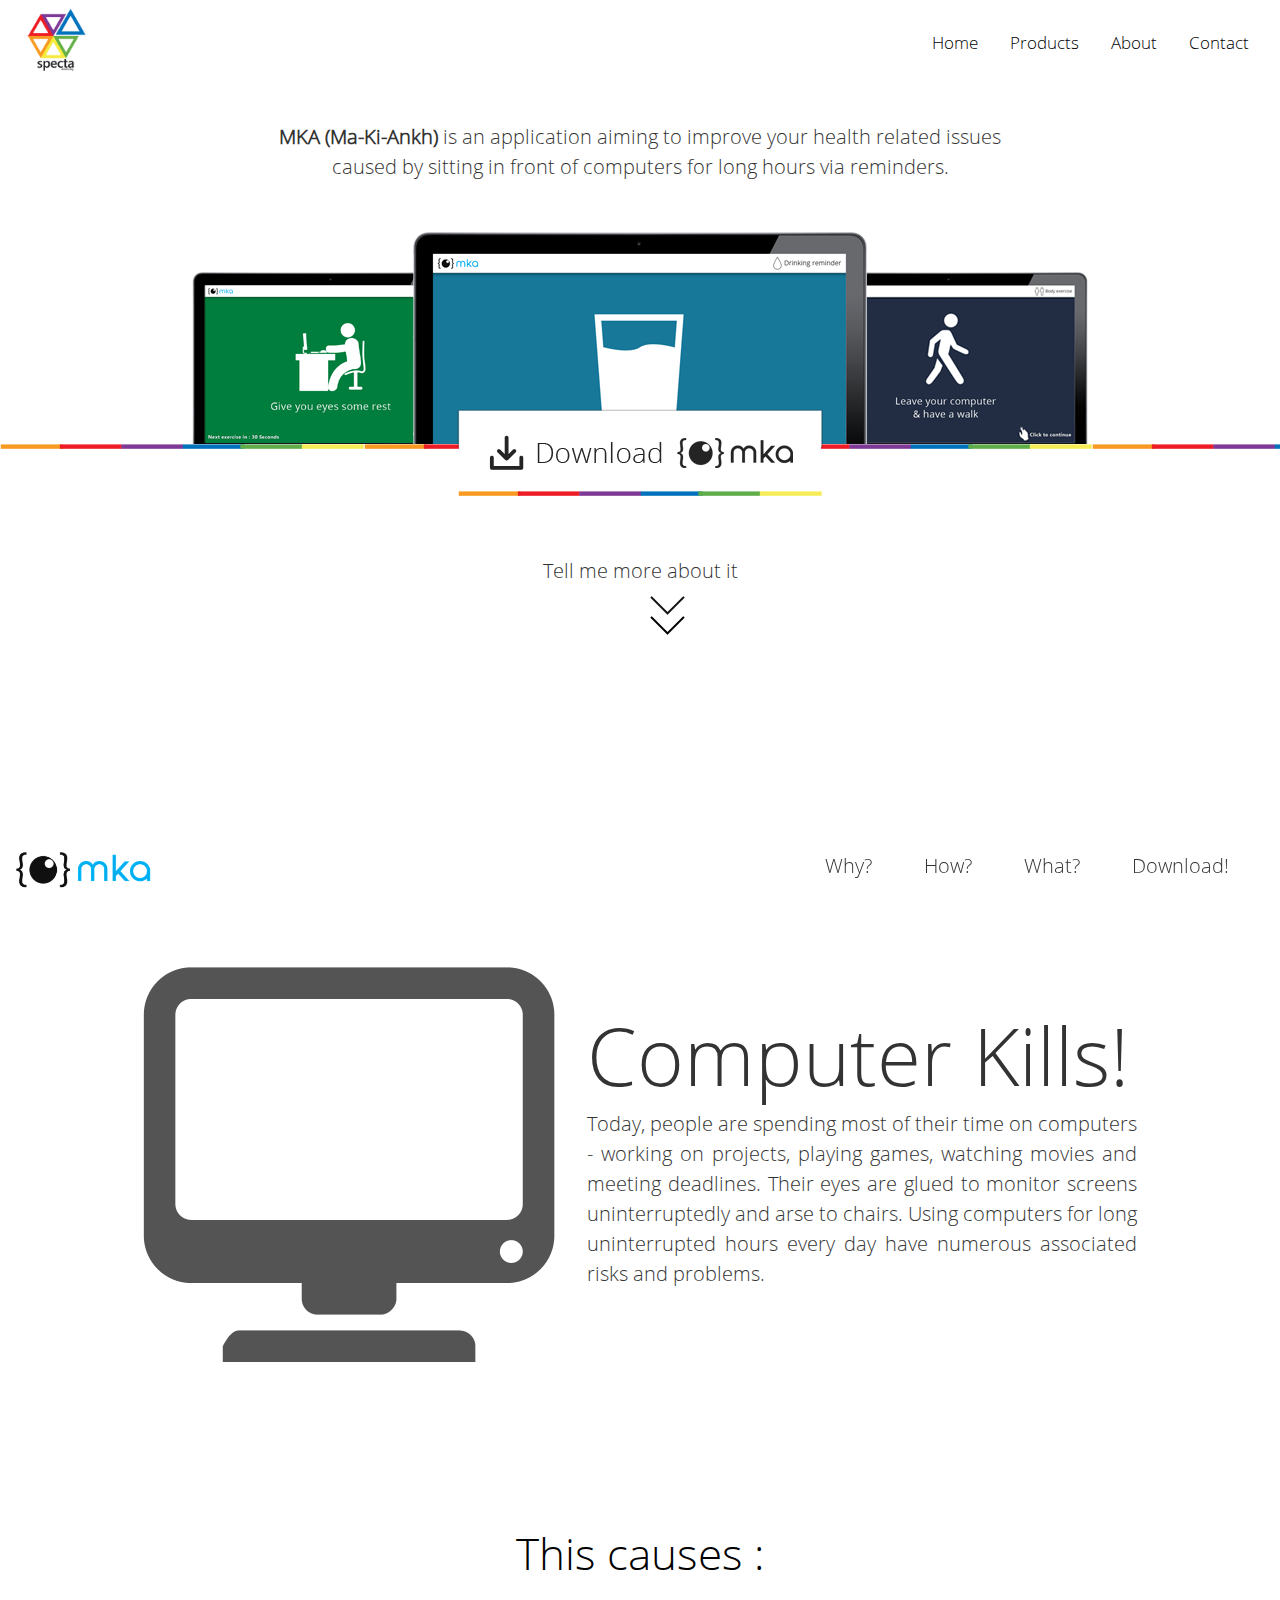
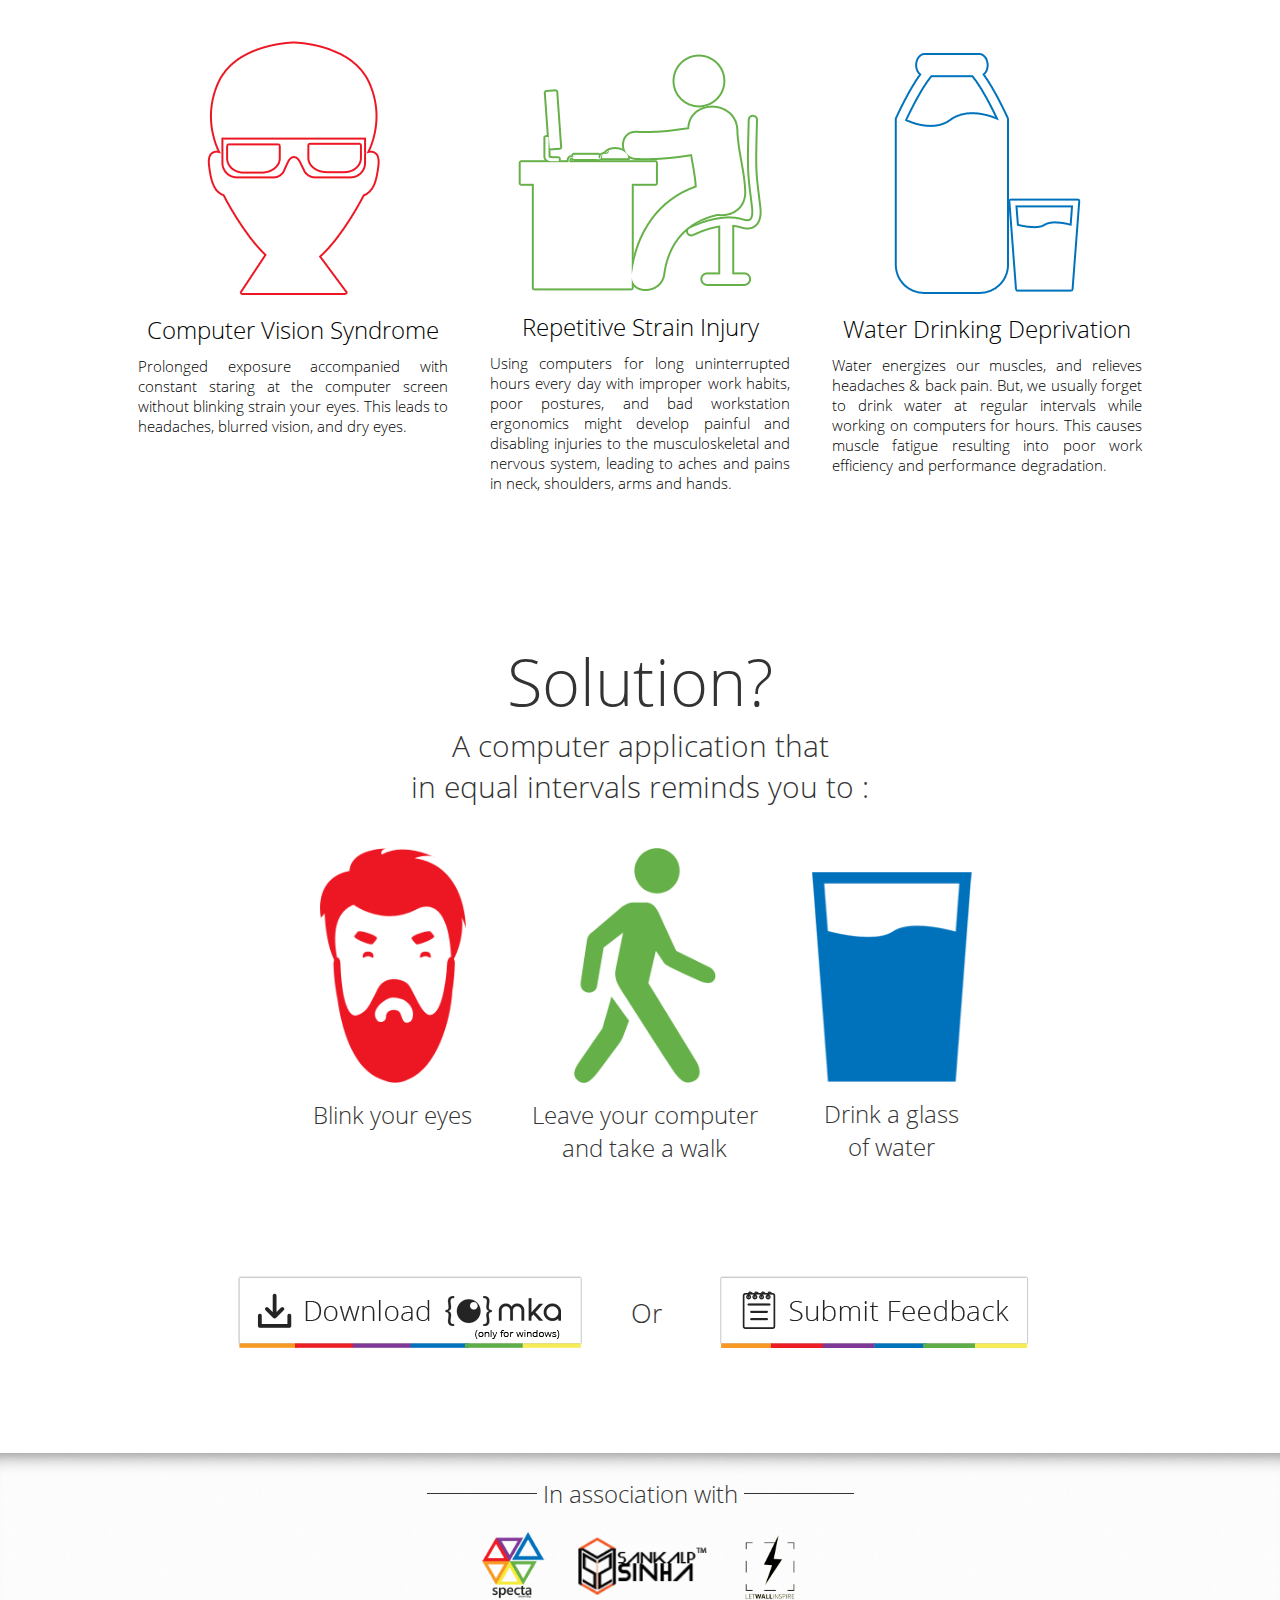
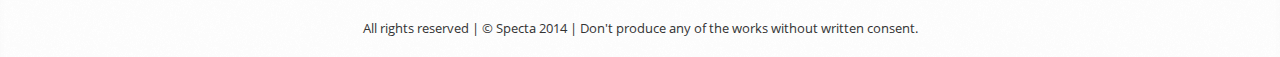
<file: mka/index.html>
<!DOCTYPE html PUBLIC "-//W3C//DTD XHTML 1.0 Transitional//EN" "http://www.w3.org/TR/xhtml1/DTD/xhtml1-transitional.dtd">
<html xmlns="http://www.w3.org/1999/xhtml">
<!------------------------------------------------------>
<!------------------------------------------------------>
<!------------------------------------------------------>
<head>
    <title>Specta | MKA</title>
	<link rel="shortcut icon" href="images/favicon.ico" type="image/x-icon">
	<link rel="stylesheet" type="text/css" href="css/form.css" />
	<link href="css/index.css" type="text/css" rel="stylesheet" />
    <script type="text/javascript" src="js/jquery.js"></script>
	<script type="text/javascript" src="js/scroll.js"></script>
	<script src="js/all.js"></script> 
<!------------------------------------------------------>
<!-------------------ANALYTICS CODE--------------------->
<!------------------------------------------------------>
​<script>
  (function(i,s,o,g,r,a,m){i['GoogleAnalyticsObject']=r;i[r]=i[r]||function(){
  (i[r].q=i[r].q||[]).push(arguments)},i[r].l=1*new Date();a=s.createElement(o),
  m=s.getElementsByTagName(o)[0];a.async=1;a.src=g;m.parentNode.insertBefore(a,m)
  })(window,document,'script','//www.google-analytics.com/analytics.js','ga');
  ga('create', 'UA-50431605-2', 'specta.in');
  ga('send', 'pageview');
</script> ​
<!------------------------------------------------------>
<!-------------------ANALYTICS CODE END----------------->
<!------------------------------------------------------>
</head>
<!------------------------------------------------------>
<!------------------------------------------------------>
<!------------------------------------------------------>
    <body style="padding:0px; margin:0px;">

<!----------------------------------------------------------------------------->    
<!----------------------------------------------------------------------------->    
<!-----------------JavaScript to Scroll the slides----------------------------->
<!----------------------------------------------------------------------------->
<!----------------------------------------------------------------------------->
	<script type="text/javascript">
    var ur = document.URL;
    //////////////////////////////////////////////////////
    //////////////////////////////////////////////////////
    //////////////////////////////////// work ////////////
    $(document).ready(function()
        {
    $('#up').click(function (){
        $('#slide1').ScrollTo({
        duration: 1000,easing: 'linear'});});
    //////////////////////////////////////////////////////
    //////////////////////////////////////////////////////
    $('#whymenu').click(function (){
        $('#slide1').ScrollTo({
        duration: 1000,easing: 'linear'});});
    //////////////////////////////////////////////////////
    //////////////////////////////////////////////////////
    $('#howmenu').click(function (){
        $('#slide2').ScrollTo({
        duration: 1000,easing: 'linear'});});
    //////////////////////////////////////////////////////
    //////////////////////////////////////////////////////
    $('#whatmenu').click(function (){
        $('#slide3').ScrollTo({
        duration: 1000,easing: 'linear'});});
    //////////////////////////////////////////////////////
    //////////////////////////////////////////////////////
    $('#downmenu').click(function (){
        $('#slide4').ScrollTo({
        duration: 1000,easing: 'linear'});});
    });
    </script>
 <!----------------------------------------------------------------------------->
 <!------------------------------JavaScript Ends-------------------------------->
 <!----------------------------------------------------------------------------->
 
 <!----------------------------------------------------------------------------->
 <!------------------------------Header----------------------------------------->
 <!----------------------------------------------------------------------------->
	<div id="mainBody">
		<div style="top:0px; left:0px;  position:fixed; z-index:1;  background-color:#FFF;  width:100%">
			<table align="left">
				<tr>
					<td style="padding-left:20px; top:0px; position:relative;">
						<a href="http://www.specta.in"><img src="images/specta.png" style="width:70px;"></a>
					</td>
				</tr>
			</table>
			
			<table align="right" cellspacing="30px" >
				<tr>
					<td class="menubarlinks">
						<a href="http://www.specta.in#home" target=_blank>Home</a>
					</td>
					<td class="menubarlinks">
						<a href="http://www.specta.in#work" target=_blank>Products</a>
					</td>
					<td class="menubarlinks">
						<a href="http://www.specta.in#about" target=_blank>About</a>
					</td>
					<td class="menubarlinks">
						<a href="http://www.specta.in#contact" target=_blank>Contact</a>
					</td>
				</tr>
			</table>
			
		</div>
		<div style="height:100px;width:10px;"></div>
        <div id="cta"  align="center" style=" position:relative;background-color:#FFF;">
			
        <div style="font-family:Open Sans Light; text-align:center; line-height:30px; font-size:20px; color:#333333; width:750px;">
<strong>MKA (Ma-Ki-Ankh)</strong> is an application aiming to improve your health related issues caused by sitting in front of computers for long hours via reminders.
		</div>
         <div style="height:50px;width:10px;"></div>
         <div>
         	<img src="images/laptop_top.png" />
         </div>    
         <div style="background-image:url(images/line_pattern.png); width:100%; height:5px;">
         </div>
		<img src="images/download_button_top.png" style="position:relative; top:-40px;" />
        
        <!---------------------------------->
        <!-------download Section----------->
        <!---------------------------------->
         <div style="height:20px;width:10px;"></div>
         <div id="more_about" style="font-family:Open Sans Light; display:inline; cursor:pointer; text-align:center; line-height:30px; font-size:20px; color:#333333; width:750px;">
			Tell me more about it
          </div>
         <div>
        
         <!---------------------------------->
         <!--------Arrow Added--------------->
         <!---------------------------------->
<div id="mainbox" style="position:relative; left:650px; top:0px;height:300px;">

<div id="one" style="position:absolute; top:10px;">
<img src="images/arrow_down.png" style="display:inline; cursor:pointer;"/> 
</div>

<div id="two" style="position:absolute; top:30px;">
<img src="images/arrow_down.png" style="display:inline; cursor:pointer;"/> 
</div>

<div id="three" style="position:absolute; top:50px;">
<img src="images/arrow_down.png" style="display:inline; cursor:pointer;"/> 
</div>

</div>

<!---------------------------------->
<!---------Arrow Animation---------->
<!---------------------------------->
 
<script type="text/javascript">
 
var count= 0;

$('document').ready(function (){
	$("#two,#three").hide();
	timer = setInterval(function()
	{	
	
	 if (count == 0)
	 {
	//	 alert(count);
		 $("#three").fadeOut(100);
		 $("#one").fadeIn(500);
	 }
		
	 if (count == 1)
	 {
		// alert(count);
		 $("#one").fadeOut(900);
		 $("#two").fadeIn(100);
	 }
	
	 if (count == 2)
	 {
		 //alert(count);
		 $("#two").fadeOut(500);
		 $("#three").fadeIn(900);
	 }
	if (count <2)
		 count = count+1;
		else
		count =0;
	},300);
});
</script>
         
         
         
         <div style="height:50px;width:10px;"></div>

             
             
		</div>
    <!---------------------------------->
    <!-----------Slide1----------------->
    <!---------------------------------->    
		<div id="slide1"  align="center" style=" position:relative;background-color:#FFF;">
			<table cellspacing="30px" border="0px">
				<tr>
					<td align="right">
						<img src="images/computer.png">
					</td>
                    <td width="550px" style="top:-20px; position:relative;">
                        <font style="font-family:Open Sans Light; font-size:80px; color:#333333;">
                        Computer Kills!
                        </font>
                        <br />
                        <div style="font-family:Open Sans Light; text-align:justify; line-height:30px ;  font-size:20px; color:#333333;">
Today, people are spending most of their time on computers - working on projects, playing games, watching movies and meeting deadlines. Their eyes are glued to monitor screens uninterruptedly and arse to chairs. Using computers for long uninterrupted hours every day have numerous associated risks and problems. 	                        </div>
                    </td>
				</tr>
			</table>
		</div>
        
        <!---------------------------------->
        <!---------Slide 2------------------>
        <!---------------------------------->
        <div style="height:130px;width:10px;"></div>   
        <div id="slide2" align="center" style="font-size:44px;">This causes :</div>       
        <div align="center" style=" position:relative; background-color:#FFF;">
        	<table cellspacing="40px">
            	<tr>
                	<td width="310px" align="center">
                        <p><img src="images/1.png" /></p>
                        <div class="slide2header">Computer Vision Syndrome</div>
                        <div style="height:10px;"></div>
                        <div class="slide2content">Prolonged exposure accompanied with constant staring at the computer screen without blinking strain your eyes. This leads to headaches, blurred vision, and dry eyes. &nbsp; &nbsp; &nbsp; &nbsp; &nbsp; &nbsp; &nbsp; &nbsp; &nbsp; &nbsp; &nbsp; &nbsp; &nbsp; &nbsp; &nbsp; &nbsp; &nbsp; &nbsp; &nbsp; &nbsp; &nbsp; &nbsp; &nbsp; &nbsp; &nbsp; &nbsp; &nbsp; &nbsp; &nbsp; &nbsp; &nbsp; &nbsp; &nbsp; &nbsp; &nbsp; &nbsp; &nbsp; &nbsp; &nbsp; &nbsp; &nbsp; &nbsp; &nbsp; &nbsp; &nbsp; &nbsp; &nbsp; &nbsp; &nbsp; &nbsp; &nbsp; &nbsp; &nbsp; &nbsp; &nbsp; &nbsp; &nbsp; &nbsp; &nbsp; &nbsp; &nbsp; &nbsp; &nbsp; &nbsp; &nbsp; &nbsp; &nbsp; &nbsp; &nbsp; &nbsp; &nbsp; &nbsp; &nbsp; &nbsp; &nbsp; &nbsp; &nbsp; &nbsp; &nbsp; &nbsp; &nbsp; &nbsp; &nbsp; &nbsp; &nbsp; &nbsp; &nbsp; &nbsp; &nbsp; &nbsp; &nbsp; &nbsp; &nbsp; &nbsp; &nbsp; &nbsp; &nbsp; &nbsp; &nbsp; &nbsp; &nbsp; &nbsp; &nbsp; &nbsp; &nbsp; &nbsp; &nbsp; &nbsp; &nbsp; &nbsp; &nbsp; &nbsp; &nbsp; &nbsp; &nbsp; &nbsp; &nbsp; &nbsp; &nbsp;
                    </div>
                    </td>
                	<td width="300px" align="center" style="top: 5px; position: relative;">
                        <p><img src="images/3.png" /></p>
                        <div class="slide2header">Repetitive Strain Injury</div>
                        <div style="height:10px;"></div>
                        <div class="slide2content">Using computers for long uninterrupted hours every day with improper work habits, poor postures, and bad workstation ergonomics might develop painful and disabling injuries to the musculoskeletal and nervous system, leading to aches and pains in neck, shoulders, arms and hands.
                        </div>
                    </td>
                	<td width="310px" align="center" style="top: 5px; position: relative;">
                        <p><img src="images/2.png" /></p>
                        <div class="slide2header">Water Drinking Deprivation</div>
                        <div style="height:10px;"></div>
                        <div class="slide2content">Water energizes our muscles, and relieves headaches & back pain. But, we usually forget to drink water at regular intervals while working on computers for hours. This causes muscle fatigue resulting into poor work efficiency and performance degradation.  &nbsp; &nbsp; &nbsp; &nbsp; &nbsp; &nbsp; &nbsp; &nbsp; &nbsp; &nbsp; &nbsp; &nbsp; &nbsp; &nbsp; &nbsp; &nbsp; &nbsp; &nbsp; &nbsp; &nbsp; &nbsp; &nbsp; &nbsp; &nbsp; &nbsp; &nbsp; &nbsp; &nbsp; &nbsp; &nbsp; &nbsp; &nbsp; &nbsp; &nbsp; &nbsp; &nbsp;
                        </div>
                    </td>
                </tr>
            </table>
        </div>
        <div style="height:100px;width:10px;"></div>
        
        <!---------------------------------->
        <!-----------Slide 3---------------->
        <!---------------------------------->
        <div id="solution">
            <div id="slide3" align="center">
                            <font style="font-family:Open Sans Light; font-size:65px; color:#333333; text-align:center;">
                                Solution?</br>
                            </font>
                        	<font style="font-family:Open Sans Light; font-size:30px; color:#333333; text-align:center;">
                            	A computer application that </br>
                               in equal intervals reminds you to :
                            </font>
            </div>
            <div>
                <table border="0px" cellspacing="40px" align="center" style="text-align:center;">
                    <tr>
                        <td style="width:170px">
                           <img src="images/eye.png" height="235px">
                           <p>
                           <font style="font-family:Open Sans Light; font-size:24px; color:#333333; text-align:center;">
                           Blink your eyes <br />
                            &nbsp;
                           </font>
                           </p>
                        </td>
                        <td style="width:250px">
                           <img src="images/walk.png" height="235px">
                           <p>
                           <font style="font-family:Open Sans Light; font-size:24px; color:#333333; text-align:center;">
                           Leave your computer</br>
                           and take a walk
                           </font>
                           </p>
                        </td>
                        <td style="width:100px">
                        	&nbsp; <br />
                           	<img src="images/water.png" height="210px">
                            <p>
                            <font style="font-family:Open Sans Light; font-size:24px; color:#333333; text-align:center;">
                            Drink a glass of water
                            </font>
                            </p>
                         </td>   
                    </tr>
                </table>
            </div>
        </div>
        <!---------------------------------->
        <!-----------!div spacing ---------->
        <!---------------------------------->
   <div style="height:20px;width:10px;"></div>
   <div align="center" id="slide4">
        	 <!-----------!download button ---->	
		<table cellspacing="30px" border="0px" bordercolor="#003333">
			<tbody>
				<tr>
						<div class="mockup-content">
					<td>
						<div class="morph-button morph-button-modal morph-button-modal-2 morph-button-fixed" >
							<button type="button"><img src="images/download.png" /></button>
							<div class="morph-content" style="height:164px;">
								<div>
									<div class="content-style-form content-style-form-1" >
										<span class="icon icon-close" style="right:10px; font-size:28px; cursor:pointer; position:absolute;">x</span>
										<form id="download_form">
											<p><label>Email</label><input style="width:290px;" type="text" id="email2" /></p>
											<p><button id="download" style="cursor:pointer;" >Download</button></p>
                                            <div style="height:2px; width:2px;"></div>
                                            <font style="top:-3px; font-size:12px; color:#333; position:relative; z-index:1000;">
                                            (only for windows) &nbsp; &nbsp;  &nbsp; &nbsp; &nbsp; &nbsp; &nbsp; &nbsp; *mac version coming soon
                                            </font>
										</form> 
									</div>
								</div>
							</div>
						</div><!-- morph-button -->
					</td>
					<td>
						<font style="font-family:Open Sans Light; font-size:27px; color:#333333;">
						&nbsp; Or
						</font>
					</td>
					<td>
						<div class="morph-button morph-button-modal morph-button-modal-3 morph-button-fixed" >
							<button type="button"><img src="images/feedbackbutton.png"  /></button>
							<div class="morph-content">
								<div>
									<div class="content-style-form content-style-form-2">
										<span class="icon icon-close" style="right:10px; cursor:pointer; position:absolute; font-size:28px;">x</span>
										<form id="feed_form">
											<p><label>Email</label><input type="text" id="email1" /></p>
											<textarea style="width: 371px;" rows="10" cols="44" style="resize:none" id="feedback"></textarea>
											<Button id="submit_feed" style="cursor:pointer;" >Submit</Button>
										</form>
									</div>
								</div>
							</div>
						</div><!-- morph-button -->
					</td>
					</div><!-- /form-mockup -->
				</tr>
			</tbody>
		</table>
	</div>
			<img style="left:10px; bottom:10px; position:fixed;" width="150px" src="images/mkalogo.png">
			<table id="mkamenu" cellspacing="50px">
            	<tr>
                    <td id="whymenu" style="cursor:pointer; background-color:#FFF; ">Why?</td>
                    <td id="howmenu" style="cursor:pointer; background-color:#FFF;">How?</td>
                    <td id="whatmenu" style="cursor:pointer; background-color:#FFF;">What?</td>
                    <td id="downmenu" style="cursor:pointer; background-color:#FFF;">Download!</td>
                </tr>
			</table>    
    <div style="height:70px;width:10px; "></div> 
    </div>
	</div><!-- /container -->
		<script src="js/index.js"></script>
		<script>
			(function() {
				var docElem = window.document.documentElement, didScroll, scrollPosition;

				// trick to prevent scrolling when opening/closing button
				function noScrollFn() {
					window.scrollTo( scrollPosition ? scrollPosition.x : 0, scrollPosition ? scrollPosition.y : 0 );
				}

				function noScroll() {
					window.removeEventListener( 'scroll', scrollHandler );
					window.addEventListener( 'scroll', noScrollFn );
				}

				function scrollFn() {
					window.addEventListener( 'scroll', scrollHandler );
				}

				function canScroll() {
					window.removeEventListener( 'scroll', noScrollFn );
					scrollFn();
				}

				function scrollHandler() {
					if( !didScroll ) {
						didScroll = true;
						setTimeout( function() { scrollPage(); }, 60 );
					}
				};

				function scrollPage() {
					scrollPosition = { x : window.pageXOffset || docElem.scrollLeft, y : window.pageYOffset || docElem.scrollTop };
					didScroll = false;
				};

				scrollFn();

				[].slice.call( document.querySelectorAll( '.morph-button' ) ).forEach( function( bttn ) {
					new UIMorphingButton( bttn, {
						closeEl : '.icon-close',
						onBeforeOpen : function() {
							// don't allow to scroll
							noScroll();
						},
						onAfterOpen : function() {
							// can scroll again
							canScroll();
						},
						onBeforeClose : function() {
							// don't allow to scroll
							noScroll();
						},
						onAfterClose : function() {
							// can scroll again
							canScroll();
						}
					} );
				} );

				// for demo purposes only
				[].slice.call( document.querySelectorAll( 'form button' ) ).forEach( function( bttn ) { 
					bttn.addEventListener( 'click', function( ev ) { ev.preventDefault(); } );
				} );
			})();
		</script>

<!------------------------------------------------------------------->        
<!-----------------------------------Footer-------------------------->
<!------------------------------------------------------------------->
     <div id="lastbarback"> 
          <div align="center">
                 <div style="height:20px; width:50px;">
                 </div>
                 <font style="font-family:'Open Sans Light'; font-size:24px;">
                   <table cellpadding="2px">
                      <tr>
                        <td>
                        <div style="height:1px; background-color:#333; width:110px;"></div>
                        </td>
                        <td>
                        In association with
                        </td>
                        <td>
                        <div style="height:1px; background-color:#333; width:110px;"></div>
                        </td>
                      </tr>
                   </table>
                 </font>
                 <table cellpadding="10px">
                    <tr>
                      <td>
                      <a href="http://www.specta.in" class="linkall" target="_blank">
                      <img width="75px" src="images/specta.png" />
                      </a>
                      </td>
                      <td>
                      <a href="http://www.sankalpsinha.com" class="linkall" target="_blank">
                      <img width="140px" src="images/logo2-sankalpsinha.png" />
                      </a>
                      </td>
                      <!--<td>
                      <a href="#" class="linkall" target="_blank">
                      <img width="100px" src="images/logo3-bakecss.png" />
                      </a>
                      </td>-->
                      <td>
                      <a href="http://www.letwallinspire.com" class="linkall" target="_blank">
                      <img width="70px" src="images/logo4-letwallinspire.png" />
                      </a>
                      </td>
                    </tr>
                 </table>
                 <font style="font-family:'Open Sans Regular'; font-size:12.5px; line-height:17px;">
                 All rights reserved | &#169; Specta 2014 | Don't produce any of the works without written consent.
                 </font>
                 <div style="height:20px; width:50px;">
                 </div>
          </div>  
     </div>  
<!-----------------------------------LAST BAR DIV CLOSE-------------------->

	</body>
</html>
</file>
<file: mka/css/form.css>
/* Morph Button: Default Styles */

.morph-button {
	position: relative;
	display: block;
	margin: 0 auto;
}

.morph-button > button {
	position: relative;
	padding: 0 1em;
	border: none;
	background-color: #ffffff;
	color: #f9f6e5;
	text-transform: uppercase;
	letter-spacing: 1px;
	font-weight: 700;
	line-height: 80px;
	overflow: hidden;
	outline: none;
	cursor: pointer;
}

.morph-button.open > button {
	pointer-events: none;
}

.morph-content {
	pointer-events: none;
}

.morph-button.open .morph-content {
	pointer-events: auto;
}

/* Common styles for overlay and modal type (fixed morph) */
.morph-button-fixed,
.morph-button-fixed .morph-content {
	width: 360px;
	height: 80px;
}

.morph-button-fixed > button {
	z-index: 1000;
	width: 100%;
	height: 100%;
	-webkit-transition: opacity 0.1s 0.5s;
	transition: opacity 0.1s 0.5s;
}

.morph-button-fixed.open > button {
	opacity: 0;
	-webkit-transition: opacity 0.1s;
	transition: opacity 0.1s;
}

.morph-button-fixed .morph-content {
	position: fixed;
	z-index: 900;
	opacity: 0;
	-webkit-transition: opacity 0.3s 0.5s, width 0.4s 0.1s, height 0.4s 0.1s, top 0.4s 0.1s, left 0.4s 0.1s, margin 0.4s 0.1s;
	transition: opacity 0.3s 0.5s, width 0.4s 0.1s, height 0.4s 0.1s, top 0.4s 0.1s, left 0.4s 0.1s, margin 0.4s 0.1s;
}

.morph-button-fixed.open .morph-content {
	opacity: 1;
}

.morph-button-fixed .morph-content > div {
	visibility: hidden;
	height: 0;
	opacity: 0;
	-webkit-transition: opacity 0.1s, visibility 0s 0.1s, height 0s 0.1s;
	transition: opacity 0.1s, visibility 0s 0.1s, height 0s 0.1s;
}

.morph-button-fixed.open .morph-content > div {
	visibility: visible;
	height: auto;
	opacity: 1;
	-webkit-transition: opacity 0.3s 0.5s;
	transition: opacity 0.3s 0.5s;
}

.morph-button-fixed.active > button {
	z-index: -2000;
}

.morph-button-fixed.active .morph-content {
	z-index: 1900;
}

/* Transitions for overlay button and sidebar button */


/* Morph Button Style: Modal */
.morph-button-modal::before {
	position: fixed;
	top: 0;
	left: 0;
	z-index: 800;
	width: 100%;
	height: 100%;
	background: rgba(0,0,0,0.5);
	content: '';
	opacity: 0;
	-webkit-transition: opacity 0.5s;
	transition: opacity 0.5s;
	pointer-events: none;
}

.morph-button-modal.open::before {
	opacity: 1;
	pointer-events: auto;
}

.morph-button-modal.active::before {
	z-index: 1800;
}


.morph-button-modal.open .morph-content {
	top: 50% !important;
	left: 50% !important;
	margin: -210px 0 0 -300px;
	width: 600px;
	z-index:1000000;
	height: 420px;
	-webkit-transition: width 0.4s 0.1s, height 0.4s 0.1s, top 0.4s 0.1s, left 0.4s 0.1s, margin 0.4s 0.1s;
	transition: width 0.4s 0.1s, height 0.4s 0.1s, top 0.4s 0.1s, left 0.4s 0.1s, margin 0.4s 0.1s;
}

/* Colors and sizes for individual modals */

.morph-button-modal-2 > button,
.morph-button-modal-2 .morph-content,
.morph-button-modal-3 > button,
.morph-button-modal-3 .morph-content {
	background-color: #ffffff;
	color: #e75854;
}

.morph-button-modal-4 {
	display: inline-block;
}


.morph-button-modal-1::before {
	background: rgba(240,221,204,0.7);
}

.morph-button-modal-2.open .morph-content {
	margin: -210px 0 0 -170px;
	width: 340px;
	height: 250px;
}

.morph-button-modal-3.open .morph-content {
	margin: -255px 0 0 -210px;
	width: 420px;
	height: 358px;
}
/*///////////////////CONTENT CSS///////////////////////*/
/*///////////////////CONTENT CSS///////////////////////*/
/*///////////////////CONTENT CSS///////////////////////*/
/*///////////////////CONTENT CSS///////////////////////*/
/*///////////////////CONTENT CSS///////////////////////*/
/*///////////////////CONTENT CSS///////////////////////*/
/*///////////////////CONTENT CSS///////////////////////*/
/*///////////////////CONTENT CSS///////////////////////*/
/*///////////////////CONTENT CSS///////////////////////*/
/*///////////////////CONTENT CSS///////////////////////*/
/*///////////////////CONTENT CSS///////////////////////*/
/*///////////////////CONTENT CSS///////////////////////*/
/*///////////////////CONTENT CSS///////////////////////*/
/*///////////////////CONTENT CSS///////////////////////*/
/*///////////////////CONTENT CSS///////////////////////*/
/*///////////////////CONTENT CSS///////////////////////*/
/*///////////////////CONTENT CSS///////////////////////*/
/*///////////////////CONTENT CSS///////////////////////*/
/*///////////////////CONTENT CSS///////////////////////*/
/*///////////////////CONTENT CSS///////////////////////*/
/*///////////////////CONTENT CSS///////////////////////*/
/*///////////////////CONTENT CSS///////////////////////*/
.content-style-form form {
	padding-top: 10px;
	padding-right: 20px;
	padding-bottom: 20px;
	padding-left: 20px;
	}

.content-style-form form p {
	margin: 0 0 5px 0;
	font-size: 0.7em;
}

.content-style-form label {
	display: block;
	padding: 10px 0 0;
	color: #d5bba4;
	font-size:17px;
	text-transform: uppercase;
	letter-spacing: 1px;
	font-weight: bold;
}

.content-style-form input[type="text"],
.content-style-form input[type="password"] {
	padding: 2px;
	width: 370px;
	height:30px;
	border: 2px solid #ebd3bd;
	background: transparent;
	color: #b09a86;
	font-weight: 200;
	font-size: 12pt;
}

.content-style-form input[type="text"]:focus,
.content-style-form input[type="password"]:focus {
	border-color: #e75854;
	color: #e75854;
}

.content-style-form input:focus {
	outline: 0;
}

.content-style-form button {
	display: block;
	margin-top: 0.5em;
	padding: 1em;
	width: 100%;
	border: none;
	background: #e75854;
	color: #f9f6e5;
	text-transform: uppercase;
	letter-spacing: 1px;
	font-weight: 800;
	font-size: 1.25em;
}
</file>
<file: mka/css/index.css>
@charset "utf-8";

a {
	text-decoration:none;
}
	
body
{
	padding:0px;
	margin:0px;
	overflow-x: hidden;
	overflow-y:visible;
	font-family:"Open Sans Light";
}

@font-face {
  font-family: 'Open Sans Light';
  font-style: normal;
  font-weight: 300;
  src:url(../font/OpenSans-Light.ttf)
 }

@font-face {
  font-family: 'Open Sans Regular';
  font-style: normal;
  font-weight: 300;
  src:url(../font/OpenSans-Regular.ttf)
}

@font-face {
  font-family: 'Open Sans Bold';
  font-style: normal;
  font-weight: 300;
  src:url(../font/OpenSans-Bold.ttf)
}


a:link {color:#000;}      /* unvisited link */
a:visited {color:#000;}  /* visited link */
a:hover {color:#333;}  /* mouse over link */
a:active {color:#333;}  /* selected link */

::selection 
{
	background:#3CC;
}

.linkall
{
	text-decoration:none;
}

.menubarlinks
{
	font-size: 17px;
	position: relative;
	border: none;
}

#mkamenu
{
	color:#333;
	right:0px;
	bottom:-30px;
	font-size:20px;
	position:fixed;
	z-index:100000000;

}

.slide2header
{
	font-family:Open Sans Light;
	font-size:24px;
	text-align:center;
}

.slide2content
{
	font-family:Open Sans Light;
	font-size:15px;
	text-align:justify;
}

p
{
	margin-top:15px; 
}

#lastbarback
{
    bottom:0px; 
	left:0px;
	color:#333;
	background-color:#FFF;
	background-image:url(../images/noise.png);
	background-repeat:repeat;
	width:100%; 
	box-shadow: inset 0 20px 20px -20px rgba(0,0,0,0.6);
}

/******************mka menu ends***************/
</file>
